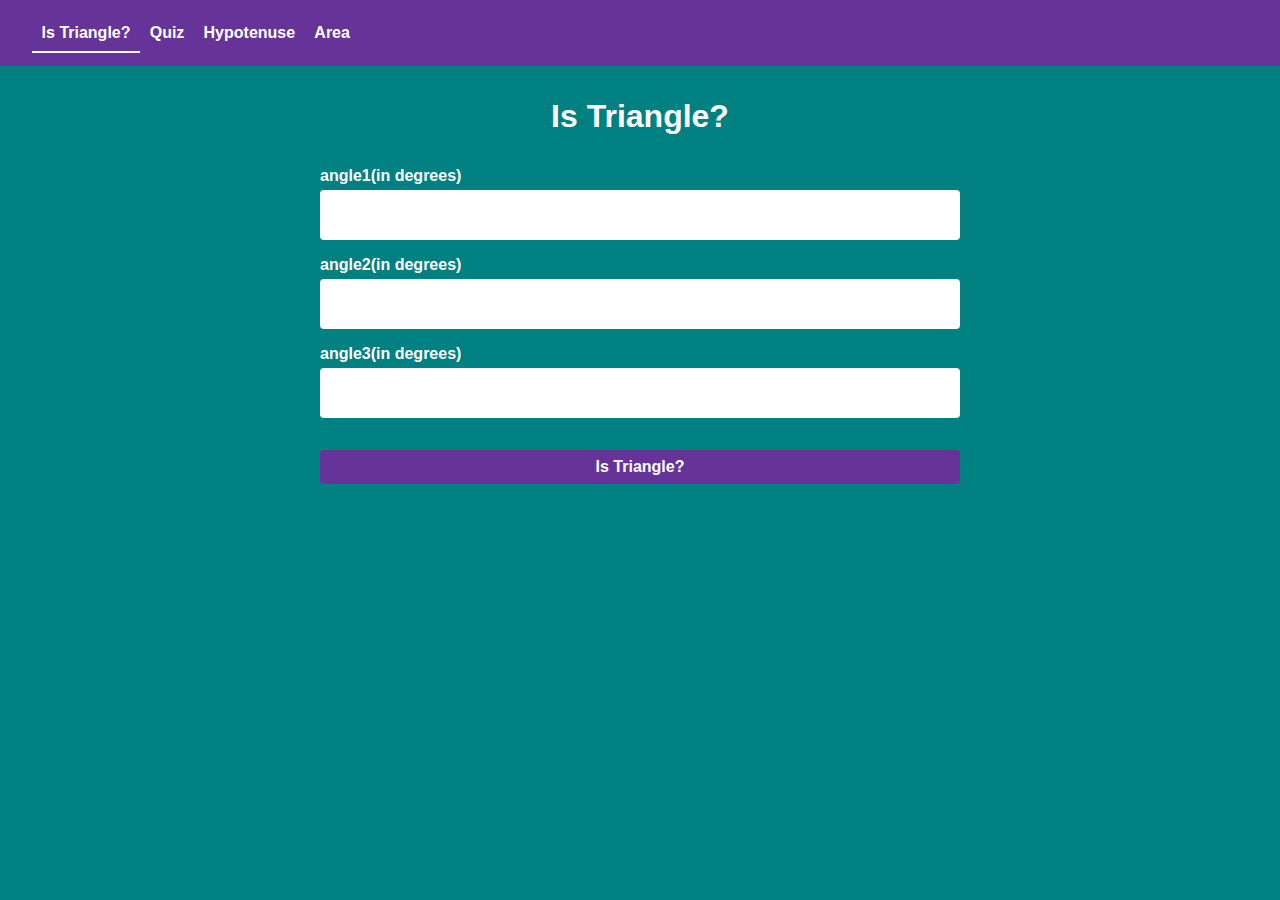
<file: index.html>
<!DOCTYPE html>
<html lang="en">
<head>
    <meta charset="UTF-8">
    <meta http-equiv="X-UA-Compatible" content="IE=edge">
    <meta name="viewport" content="width=device-width, initial-scale=1.0">
    <title>Is Triangle?</title>
    <link rel="stylesheet" href="styles.css">
    
</head>
<body>
    <div class="container">
        <header>
        <nav>
            <ul>
                <li><a href="index.html" class="border-white" >Is Triangle?</a></li>
                <li><a href="quiz.html">Quiz</a></li>
                <li><a href="hypotenuse.html">Hypotenuse</a></li>
                <li><a href="area.html">Area</a></li>
            </ul>
        </nav>
    </header>
    <h1 class="heading text-center">Is Triangle?</h1>
    <section class="section">
        <div class="angle-container">
                <div class="input-container">
                    <label for="">angle1(in degrees)
                    <input type="number" class="angle-input">
                </label>
                </div>
                <div class="input-container">
                    <label for="">angle2(in degrees)
                    <input type="number" class="angle-input">
                </label>
                </div>
                <div class="input-container">
                    <label for="">angle3(in degrees)
                    <input type="number" class="angle-input">
                </label>
                </div>
                <button class="btn btn-is-triangle">Is Triangle?</button>
                <h2 class="output text-center"></h2>
                </div>
            </section>
        </div>
</body>
<script src="index.js"></script>
</html>
</file>
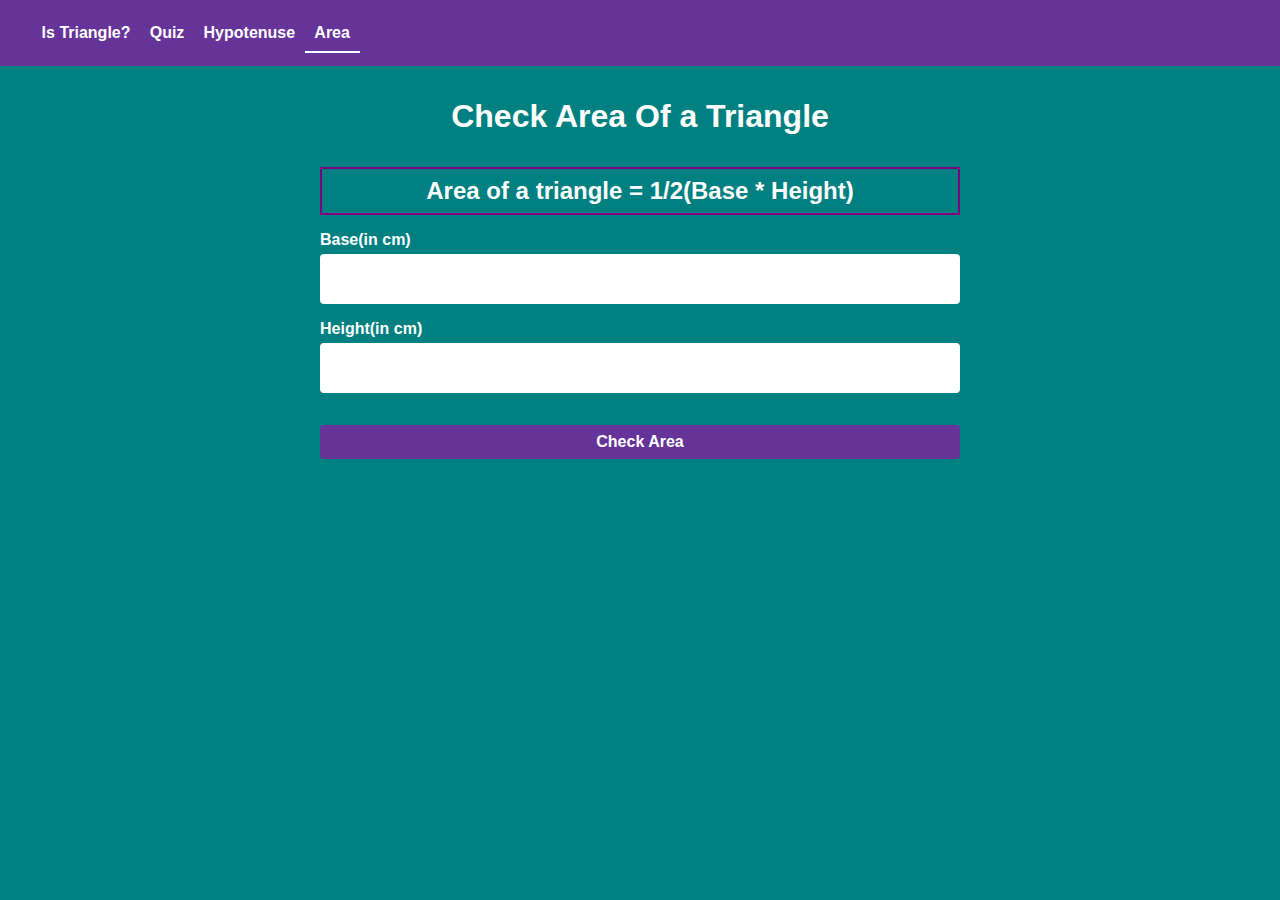
<file: area.html>
<!DOCTYPE html>
<html lang="en">
<head>
    <meta charset="UTF-8">
    <meta http-equiv="X-UA-Compatible" content="IE=edge">
    <meta name="viewport" content="width=device-width, initial-scale=1.0">
    <link rel="stylesheet" href="styles.css">
    <title>Area</title>
</head>
<body>
    <div class="container">
        <header>
            <nav>
                <ul>
                    <li><a href="index.html"  >Is Triangle?</a></li>
                <li><a href="quiz.html"  >Quiz</a></li>
                <li><a href="hypotenuse.html"  >Hypotenuse</a></li>
                <li><a href="area.html" class="border-white">Area</a></li>
                </ul>
            </nav>
        </header>
        <h1 class="heading text-center">Check Area Of a Triangle</h1>
        <p class="info text-center">Area of a triangle = 1/2(Base * Height)</p>
        <section class="section">
            <div class="length-container">
                <div class="input-container">
                    <label for="">Base(in cm)
                    <input type="number" class="length-input">
                </label>
                </div>
                <div class="input-container">
                    <label for="">Height(in cm)
                    <input type="number" class="length-input">
                </label>
                </div>
                
                </div>
            <button type="submit" class="area-btn btn">Check Area</button>
            <h2 class="output text-center"></h2>
        </section>
    </div>
</body>
<script src="area.js"></script>
</html>
</file>
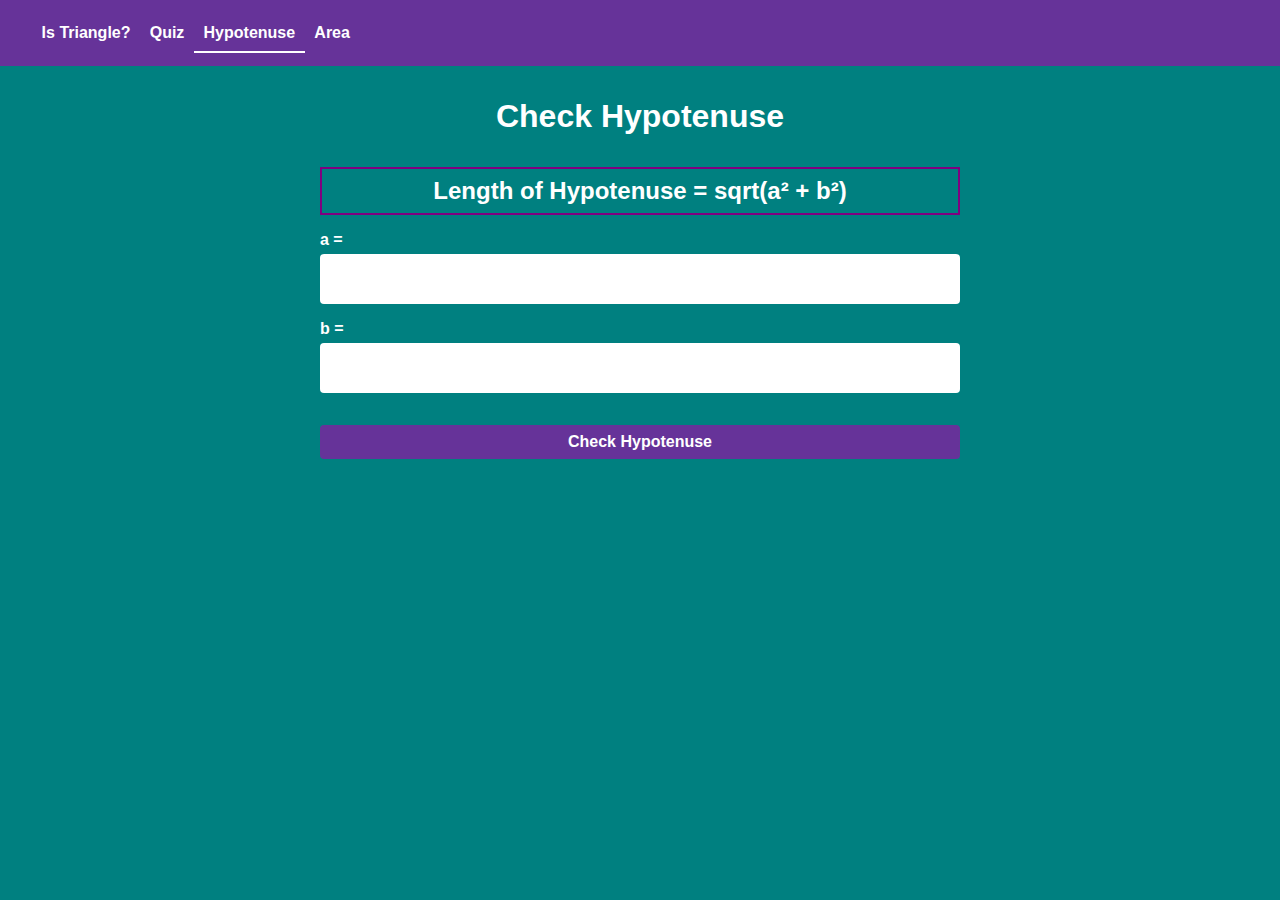
<file: hypotenuse.html>
<!DOCTYPE html>
<html lang="en">
<head>
    <meta charset="UTF-8">
    <meta http-equiv="X-UA-Compatible" content="IE=edge">
    <meta name="viewport" content="width=device-width, initial-scale=1.0">
    <link rel="stylesheet" href="styles.css">
    <title>Hypotenuse</title>
</head>
<body>
    <div class="container">
        <header>
            <nav>
                <ul>
                    <li><a href="index.html" >Is Triangle?</a></li>
                <li><a href="quiz.html" >Quiz</a></li>
                <li><a href="hypotenuse.html" class="border-white" >Hypotenuse</a></li>
                <li><a href="area.html">Area</a></li>
                </ul>
            </nav>
        </header>
        <h1 class="heading text-center">Check Hypotenuse</h1>
        <p class="info text-center">Length of Hypotenuse = sqrt(a² + b²)</p>
        <section class="section">
            <div class="angle-container">
                <div class="input-container">
                    <label for="">a =
                    <input type="number" class="angle-input">
                </label>
                </div>
                <div class="input-container">
                    <label for="">b =
                    <input type="number" class="angle-input">
                </label>
                </div>
                
                </div>
            <button type="submit" class="calculateHypotenuse-btn btn">Check Hypotenuse</button>
            <h2 class="output text-center"></h2>
        </section>
    </div>
</body>
<script src="hypotenuse.js"></script>
</html>
</file>
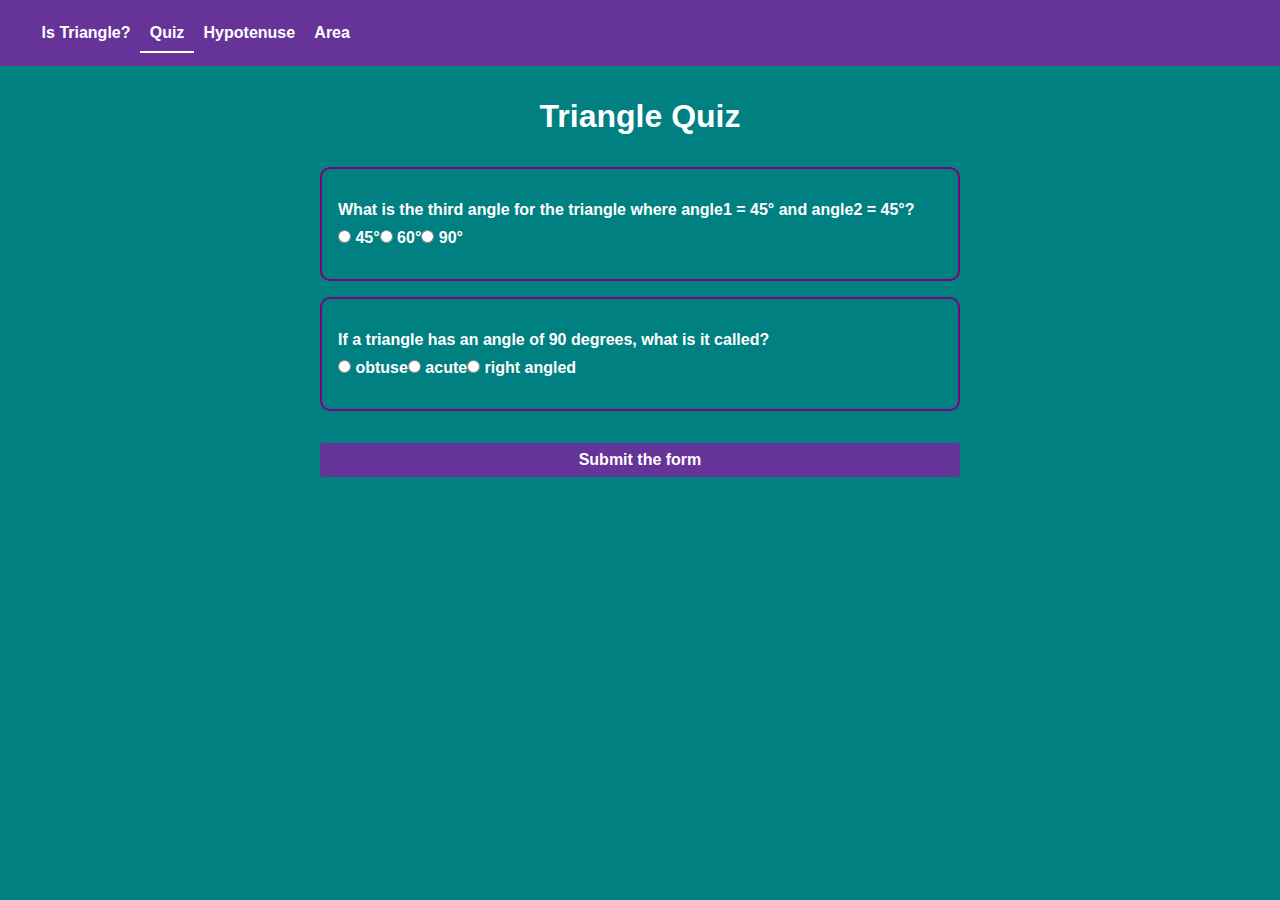
<file: quiz.html>
<!DOCTYPE html>
<html lang="en">

<head>
    <meta charset="UTF-8" />
    <meta http-equiv="X-UA-Compatible" content="IE=edge" />
    <meta name="viewport" content="width=device-width, initial-scale=1.0" />
    <title>Triangle Quiz</title>
    <link rel="stylesheet" href="/styles.css" />
</head>

<body>
    <div class="container">
        <header>
            <nav>
                <ul>
                    <li><a href="index.html" >Is Triangle?</a></li>
                <li><a href="quiz.html" class="border-white" >Quiz</a></li>
                <li><a href="hypotenuse.html" >Hypotenuse</a></li>
                <li><a href="area.html">Area</a></li>
                </ul>
            </nav>
        </header>
        <h1 class="heading text-center">Triangle Quiz</h1>
        <section class="section">
            <form action="" class="quiz-form">
                <div class="quiz-container">
                    <p>
                        What is the third angle for the triangle where angle1 = 45° and
                        angle2 = 45°?
                    </p>
                    <div class="option-container">
                    <label>
                        <input required type="radio" name="option1" value="45°" />
                        45°
                    </label>
                    <label>
                        <input required type="radio" name="option1" value="60°" />
                        60°
                    </label>
                    <label>
                        <input required type="radio" name="option1" value="90°" />
                        90°
                    </label>
                    </div>
                </div>
                <div class="quiz-container">
                    <p>If a triangle has an angle of 90 degrees, what is it called?</p>
                    <div class="option-container">
                    <label>
                        <input required type="radio" name="option2" value="obtuse" />
                        obtuse
                    </label>
                    <label>
                        <input required type="radio" name="option2" value="acute" />
                        acute
                    </label>
                    <label>
                        <input required type="radio" name="option2" value="right angled" />
                        right angled
                    </label>
                </div>
                </div>
            </form>
            <button type="submit" class="submit-btn btn">Submit the form</button>
            <h2 class="output text-center"></h2>
        </section>
    </div>
</body>
<script src="quiz.js"></script>

</html>
</file>
<file: styles.css>
*{
    box-sizing: border-box;
    margin: 0;
    padding: 0;
    font-weight: bold;
    font-size: 1rem;
    color: white;
    
}
.border-white{
    border-bottom: 2px solid #fff;
}

.text-center{
    text-align: center;
}
body{
    background-color:teal;
    font-family: 'Montserrat', sans-serif;
}
.container{
    height: 100vh;
}

header ul{
    background-color: rebeccapurple;
    display: flex;
    align-items: center;
    list-style: none;
    padding: 1.5rem 2rem;
}

header a{
    color: white;
    width: 90%;
    text-decoration: none;
    padding:0.6rem;
}
.section{
    margin: auto;
    max-width: 50%;
}
.heading{
    margin: 2rem;
    font-size: xx-large;
}

.input-container{
    margin: 1rem 0;
}
.input-container input{
    width: 100%;
    margin-top: 5px;
    padding: 1rem;
	border-radius: 0.25rem;
    color: black;
    border: none;
}
.btn{
    padding: 0.5rem;
	background: rebeccapurple;
    border: none;
	border-radius: 0.25rem;
	width: 100%;
    margin: 1rem 0;
}

.output{
    font-size: 1.5rem;
}
/* Triangle quiz */
.quiz-container{
    margin: 1rem 0;
    font-size: 1.2rem;
    border: 2px solid purple;
    border-radius: 10px;
    padding: 2rem 1rem;
}
.option-container{
    margin-top: 10px;
    display: flex;
}

/* Hypotenuse */
.info{
    border: 2px solid purple;
    padding: 0.5rem;
    width: 50%;
    margin: auto;
    font-size: 1.5rem;
}

/* Media queries */
@media (max-width:570px){
    /* Triangle quiz */
    .quiz-container .option-container{
        flex-direction: column;
    }
}
</file>
